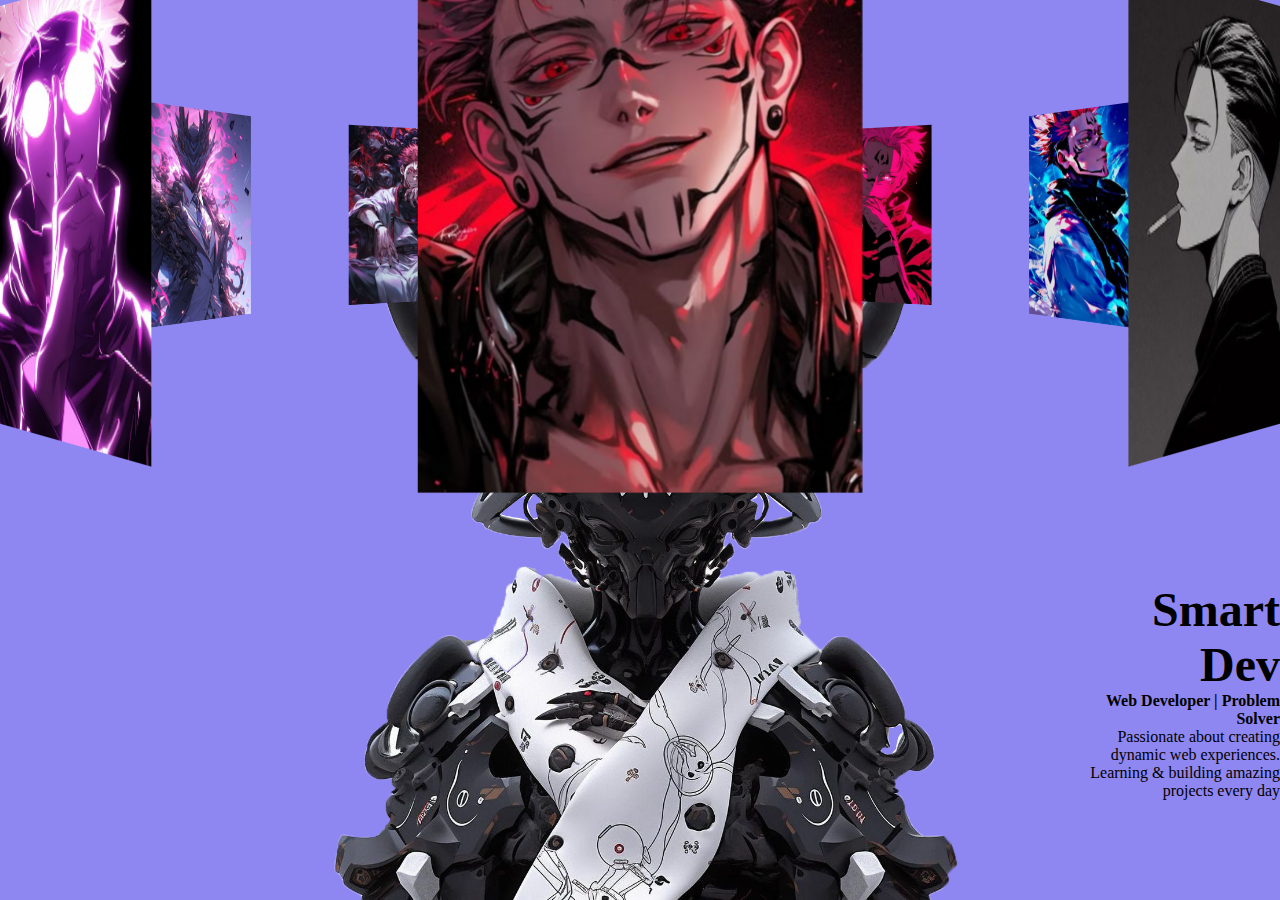
<file: dice.html>
<!DOCTYPE html>
 <html lang="en">
 <head>
     <meta charset="UTF-8">
     <meta name="viewport" content="width=device-width, initial-scale=1.0">
     <title>Image Slider</title>
     <link rel="stylesheet" href="style.css">
     <link rel="icon" href="https://cdn-icons-png.flaticon.com/512/1827/1827416.png">
 </head>
 <body>
 
     <div class="banner">
         <div class="slider" style="--quantity: 10">
             <div class="item" style="--position: 1"><img src="sukuna3.jpg" alt=""></div>
             <div class="item" style="--position: 2"><img src="jpeg8.jpg" alt=""></div>
             <div class="item" style="--position: 3"><img src="sukuna6.jpg" alt=""></div>
             <div class="item" style="--position: 4"><img src="sukuna4.jpg" alt=""></div>
             <div class="item" style="--position: 5"><img src="sukuna2 copy.jpg" alt=""></div>
             <div class="item" style="--position: 6"><img src="jpeg3.jpg" alt=""></div>
             <div class="item" style="--position: 7"><img src="sukuna king.jpg" alt=""></div>
             <div class="item" style="--position: 8"><img src="jpeg5.jpg" alt=""></div>
             <div class="item" style="--position: 9"><img src="sukuna2.jpg" alt=""></div>
             <div class="item" style="--position: 10"><img src="sukana5.jpg" alt=""></div>
         </div>
         <div class="content">
             <h1 data-content="">
                 
             </h1>
             <div class="author">
                 <h2>Smart Dev</h2>
                 <p><b>Web Developer | Problem Solver</b></p>
                 <p>
                    Passionate about creating dynamic web experiences.  
                    Learning & building amazing projects every day
                 </p>
             </div>
             <div class="model"></div>
         </div>
     </div>
     
 </body>
 </html>
</file>
<file: style.css>
*{
    margin: 0;
    padding: 0;
    box-sizing: border-box;
}
body {
    background-color:#8F87F1;
    display: flex;
    justify-content: center;
    align-items: center;
    height: 100vh;
}
  @import url('https://fonts.cdnfonts.com/css/ica-rubrik-black');
 @import url('https://fonts.cdnfonts.com/css/poppins');
 
 .banner{
     width: 100%;
     height: 100vh;
     text-align: center;
     overflow: hidden;
     position: relative;
 }
 .banner .slider{
     position: absolute;
     width: 200px;
     height: 250px;
     top: 10%;
     left: calc(50% - 100px);
     transform-style: preserve-3d;
     transform: perspective(1000px);
     animation: autoRun 20s linear infinite;
     z-index: 2;
 }
 @keyframes autoRun{
     from{
         transform: perspective(1000px) rotateX(-16deg) rotateY(0deg);
     }to{
         transform: perspective(1000px) rotateX(-16deg) rotateY(360deg);
     }
 }
 
 .banner .slider .item {
    position: absolute;
    width: 100%;
    height: 100%;
    transform: rotateY(calc((var(--position) - 1) * (360deg / var(--quantity))))
               translateZ(550px);
}
 .banner .slider .item img{
     width: 100%;
     height: 100%;
     object-fit: cover;
 }
 .banner .content{
     position: absolute;
     bottom: 0;
     left: 50%;
     transform: translateX(-50%);
     width: min(1400px, 100vw);
     height: max-content;
     padding-bottom: 100px;
     display: flex;
     flex-wrap: wrap;
     justify-content: space-between;
     align-items: center;
     z-index: 1;
 }
 .banner .content h1 {
    font-family: 'ICA Rubrik', sans-serif;
    font-size: 13em;
    line-height: 0.5em;
    color: #25283B;
    position: relative;
}
 .banner .content h1::after{
     position: absolute;
     inset: 0 0 0 0;
     content: attr(data-content);
     z-index: 2;
     -webkit-text-stroke: 2px #d2d2d2;
     color: transparent;
 }
 .banner .content .author{
     font-family: Poppins;
     text-align: right;
     max-width: 200px;
 }
 .banner .content h2{
     font-size: 3em;
 }
 .banner .content .model {
    background-image: url('model.png'); 
     width: 100%;
    height: 75vh;
    position: absolute;
    bottom: 0;
    left: 0;
    background-size: auto 130%;
    background-repeat: no-repeat;
    background-position: top center;
}




 /* body{
    background-color: #0000;
    background-image:
    repeating-linear-gradient(
        to right, transparent 0 100px,
        #25283b22 100px 101px
    ),
    repeating-linear-gradient(
        to bottom, transparent 0 100px,
        #25283b22 100px 101px
    );
} */
</file>
